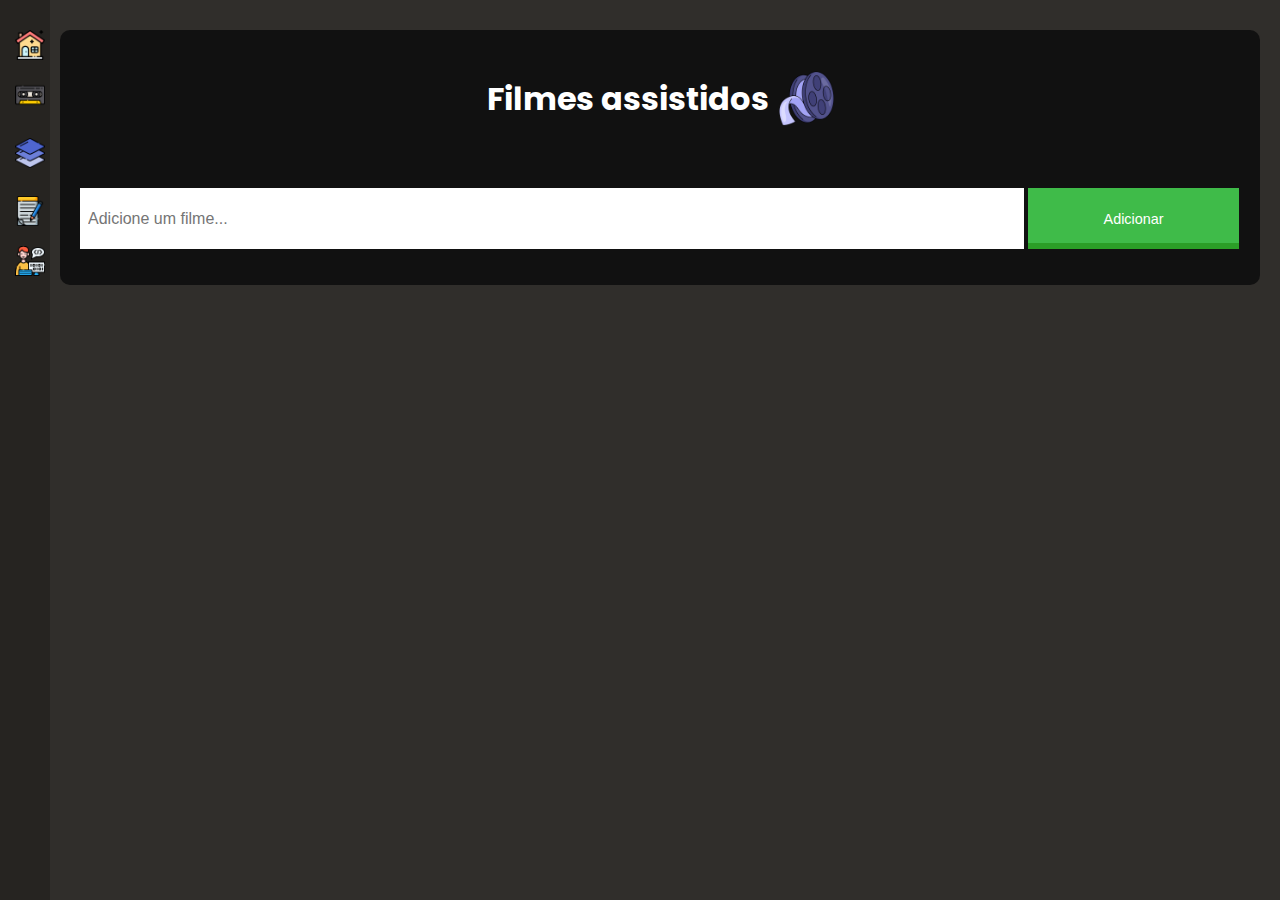
<file: filmes-assistidos.html>
<!DOCTYPE html>
<html lang="en">
<head>
    <meta charset="UTF-8">
    <meta name="viewport" content="width=device-width, initial-scale=1.0">
    <link rel="stylesheet" href="src/css/filmes-assistidos.css">
    <meta name="viewport" content="width=device-width, initial-scale=1.0">
    <title>Filmes assistidos</title>
</head>

<body>
    <div class="sidebar" id="mySidebar">
        <div class="menus">

        <div class="dropdown">
            <a href="index.html" class="dropdown-btn">
                <img src="src/images/casa.png" alt="">Início
            </a>
        </div>
        
        <div class="dropdown">
            <a href="#filmes" class="dropdown-btn"><img src="src/images/fita.png" alt="">Filmes</a>
            <div class="dropdown-container">
                <a href="filmes-assistidos.html"> <img src="src/images/filmes.png" alt="">Filmes assistidos</a>
                <a href="lista-de-filmes.html"><img src="src/images/lista de filmes.png" alt="">Lista de filmes para assistir</a>
                <a href="piores-filmes.html"><img src="src/images/filmes ruim.png" alt="">Piores filmes da história</a>
            </div>
        </div>

        <div class="dropdown">
            <a href="#tierlist" class="dropdown-btn"><img src="src/images/lista.png" alt="">Tier List</a>
            <div class="dropdown-container">
                <a href="tierlist.html"><img src="src/images/tier list.png" alt=""> Criar tier list </a>
                <a href="nossastierlist.html"><img src="src/images/nossas tier lists.png" alt=""> Nossas Tier lists</a>
            </div>
        </div>

        <div class="dropdown">
            <a href="#anotacoes" class="dropdown-btn"><img src="src/images/anotações.png" alt="">Anotações</a>
            <div class="dropdown-container">
                <a href="livros.html"><img src="src/images/livros.png" alt="">Lista de livros</a>
                <a href="#anotacao2">Anotação 2</a>
            </div>
        </div>

        <div class="dropdown">
            <a href="#" class="dropdown-btn"><img src="src/images/code.png" alt="">Projetos</a>
            <div class="dropdown-container">
                <a href="quadrodetarefas.html"><img src="src/images/kanban.png" alt="">Quadro de tarefas</a>
                <a href="lampadajava.html"><img src="src/images/lampadaon.png" alt="">Lâmpada Javascript</a>
            </div>
        </div>

        </div>
    </div>

    <div class="container">
        <h1>Filmes assistidos <img src="src/images/rolo-de-filme.png" alt=""></h1>
        <input type="text" id="taskInput" placeholder="Adicione um filme...">
        <button onclick="addTask()" class="adcionar-button">Adicionar</button>
        <ul id="taskList"></ul>
    </div>
    <script src="src/javascript/filmes-assistidos.js"></script>
</html>
</file>
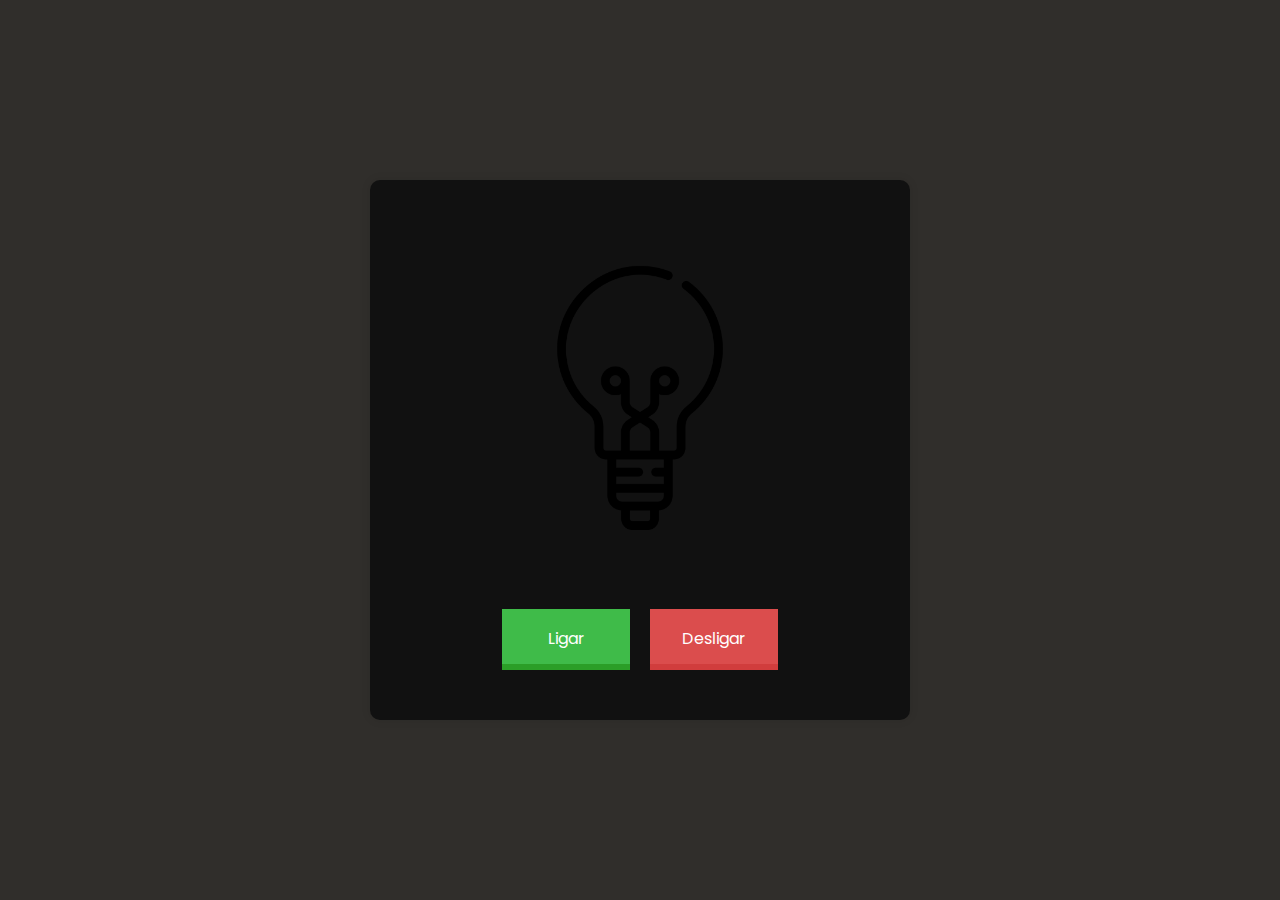
<file: lampadajava.html>
<!DOCTYPE html>
<html lang="en">
<head>
    <meta charset="UTF-8">
    <meta name="viewport" content="width=device-width, initial-scale=1.0">
    <link rel="stylesheet" href="src/css/lampadajava.css">
    <title>Js Events</title>
</head>
<body>
    <main>
        <div class="container">
            <div class="sub-container">
                <img src="src/images/lampadaoff.png" alt="" id="lamp">
            </div>
            <div class="buttons">
                <button class="turnon-btn" id="turnon">Ligar</button>
                <button class="turnoff-btn" id="turnoff">Desligar</button>
            </div>
        </div>
    </main>
    <script src="src/javascript/lampadajava.js"></script>
</body>
</html>
</file>
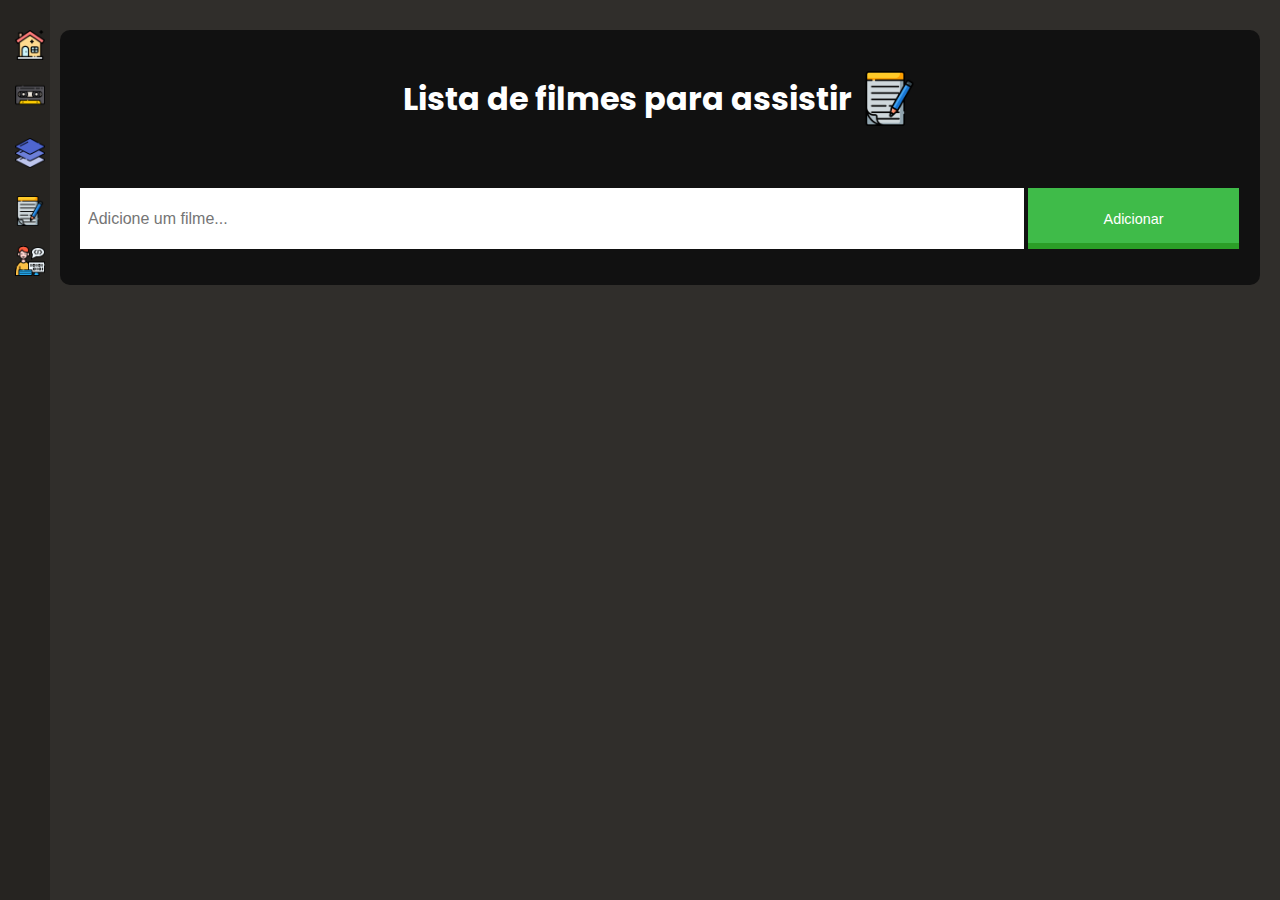
<file: lista-de-filmes.html>
<!DOCTYPE html>
<html lang="en">
<head>
    <meta charset="UTF-8">
    <meta name="viewport" content="width=device-width, initial-scale=1.0">
    <link rel="stylesheet" href="src/css/lista-de-filmes.css">
    <meta name="viewport" content="width=device-width, initial-scale=1.0">
    <title>Filmes assistidos</title>
</head>

<body>
    <div class="sidebar" id="mySidebar">
        <div class="menus">

        <div class="dropdown">
            <a href="index.html" class="dropdown-btn">
                <img src="src/images/casa.png" alt="">Início
            </a>
        </div>
        
        <div class="dropdown">
            <a href="#filmes" class="dropdown-btn"><img src="src/images/fita.png" alt="">Filmes</a>
            <div class="dropdown-container">
                <a href="filmes-assistidos.html"> <img src="src/images/filmes.png" alt="">Filmes assistidos</a>
                <a href="lista-de-filmes.html"><img src="src/images/lista de filmes.png" alt="">Lista de filmes para assistir</a>
                <a href="piores-filmes.html"><img src="src/images/filmes ruim.png" alt="">Piores filmes da história</a>
            </div>
        </div>

        <div class="dropdown">
            <a href="#tierlist" class="dropdown-btn"><img src="src/images/lista.png" alt="">Tier List</a>
            <div class="dropdown-container">
                <a href="tierlist.html"><img src="src/images/tier list.png" alt=""> Criar tier list </a>
                <a href="nossastierlist.html"><img src="src/images/nossas tier lists.png" alt=""> Nossas Tier lists</a>
            </div>
        </div>

        <div class="dropdown">
            <a href="#anotacoes" class="dropdown-btn"><img src="src/images/anotações.png" alt="">Anotações</a>
            <div class="dropdown-container">
                <a href="livros.html"><img src="src/images/livros.png" alt="">Lista de livros</a>
                <a href="#anotacao2">Anotação 2</a>
            </div>
        </div>

        <div class="dropdown">
            <a href="#" class="dropdown-btn"><img src="src/images/code.png" alt="">Projetos</a>
            <div class="dropdown-container">
                <a href="quadrodetarefas.html"><img src="src/images/kanban.png" alt="">Quadro de tarefas</a>
                <a href="lampadajava.html"><img src="src/images/lampadaon.png" alt="">Lâmpada Javascript</a>
            </div>
        </div>

        </div>
    </div>
    
    <div class="container">
        <h1>Lista de filmes para assistir <img src="src/images/anotações.png" alt=""></h1>
        <input type="text" id="taskInput" placeholder="Adicione um filme...">
        <button onclick="addTask()" class="adcionar-button">Adicionar</button>
        <ul id="taskList"></ul>
    </div>
    <script src="src/javascript/lista-de-filmes.js"></script>
</html>
</file>
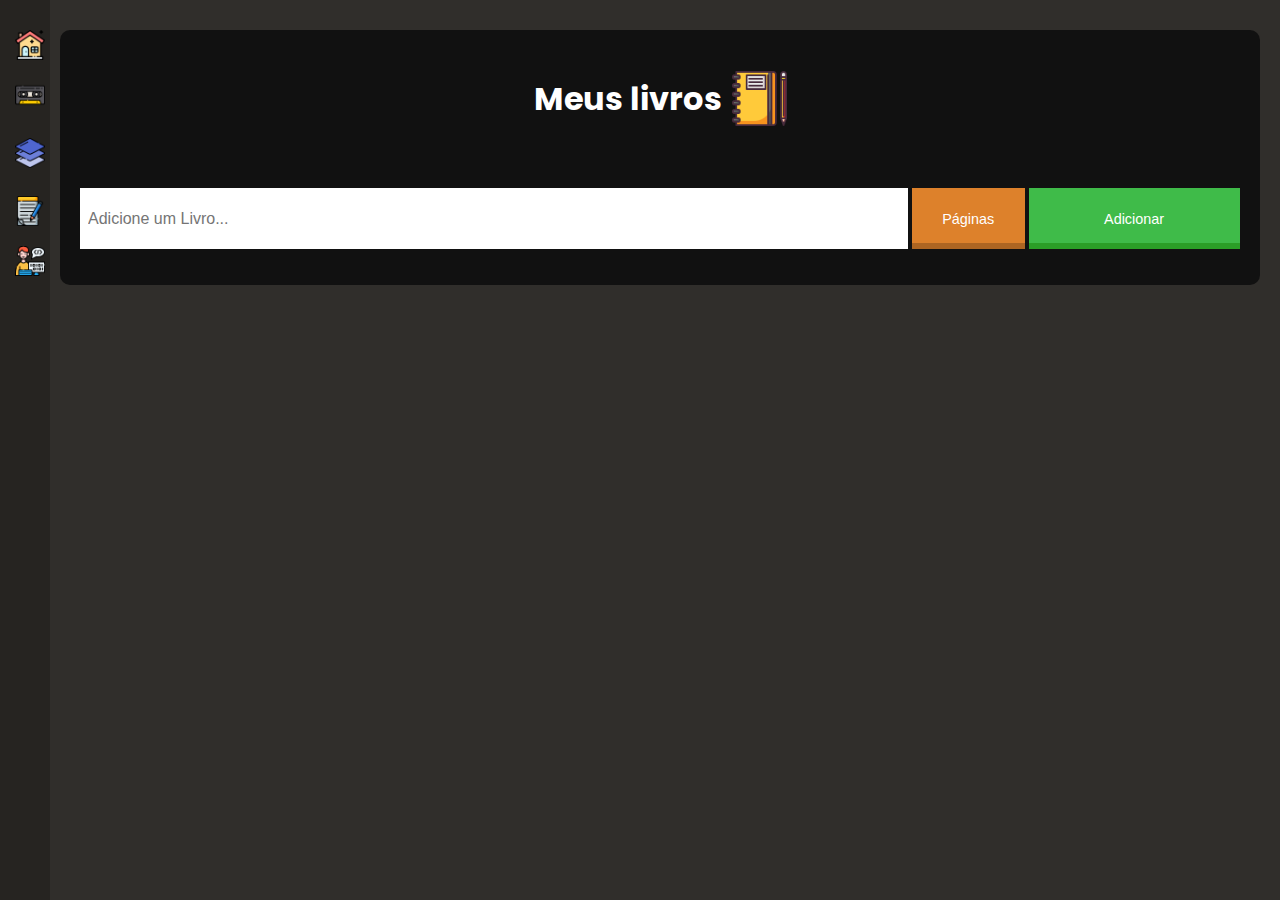
<file: livros.html>
<!DOCTYPE html>
<html lang="en">
<head>
    <meta charset="UTF-8">
    <meta name="viewport" content="width=device-width, initial-scale=1.0">
    <link rel="stylesheet" href="src/css/livros.css">
    <title>Leitura</title>
</head>
<body>
    <div class="sidebar" id="mySidebar">

        <div class="dropdown">
            <a href="index.html" class="dropdown-btn">
                <img src="src/images/casa.png" alt="">Início
            </a>
        </div>
        
        <div class="dropdown">
            <a href="#filmes" class="dropdown-btn"><img src="src/images/fita.png" alt="">Filmes</a>
            <div class="dropdown-container">
                <a href="filmes-assistidos.html"><img src="src/images/filmes.png" alt="">Filmes assistidos</a>
                <a href="lista-de-filmes.html"><img src="src/images/lista de filmes.png" alt="">Lista de filmes para assistir</a>
                <a href="piores-filmes.html"><img src="src/images/filmes ruim.png" alt="">Piores filmes da história</a>
            </div>
        </div>

        <div class="dropdown">
            <a href="#tierlist" class="dropdown-btn"><img src="src/images/lista.png" alt="">Tier List</a>
            <div class="dropdown-container">
                <a href="tierlist.html"><img src="src/images/tier list.png" alt=""> Criar tier list </a>
                <a href="nossastierlist.html"><img src="src/images/nossas tier lists.png" alt=""> Nossas Tier lists</a>
            </div>
        </div>

        <div class="dropdown">
            <a href="#anotacoes" class="dropdown-btn"><img src="src/images/anotações.png" alt="">Anotações</a>
            <div class="dropdown-container">
                <a href="livros.html"><img src="src/images/livros.png" alt="">Lista de livros</a>
                <a href="#anotacao2">Anotação 2</a>
            </div>
        </div>

        <div class="dropdown">
            <a href="#" class="dropdown-btn"><img src="src/images/code.png" alt="">Projetos</a>
            <div class="dropdown-container">
                <a href="quadrodetarefas.html"><img src="src/images/kanban.png" alt="">Quadro de tarefas</a>
                <a href="lampadajava.html"><img src="src/images/lampadaon.png" alt="">Lâmpada Javascript</a>
            </div>
        </div>
    </div>
    
    <div class="container">
        <h1>Meus livros <img src="src/images/caderno2.png" alt=""></h1>
        <input type="text" id="taskInput" placeholder="Adicione um Livro...">
        <button onclick="addPages()" class="paginas-button">Páginas</button>
        <button onclick="addTask()" class="adicionar-button">Adicionar</button>
        <ul id="taskList"></ul>
    </div>
</body>

<script src="src/javascript/livros.js"></script>
</html>
</file>
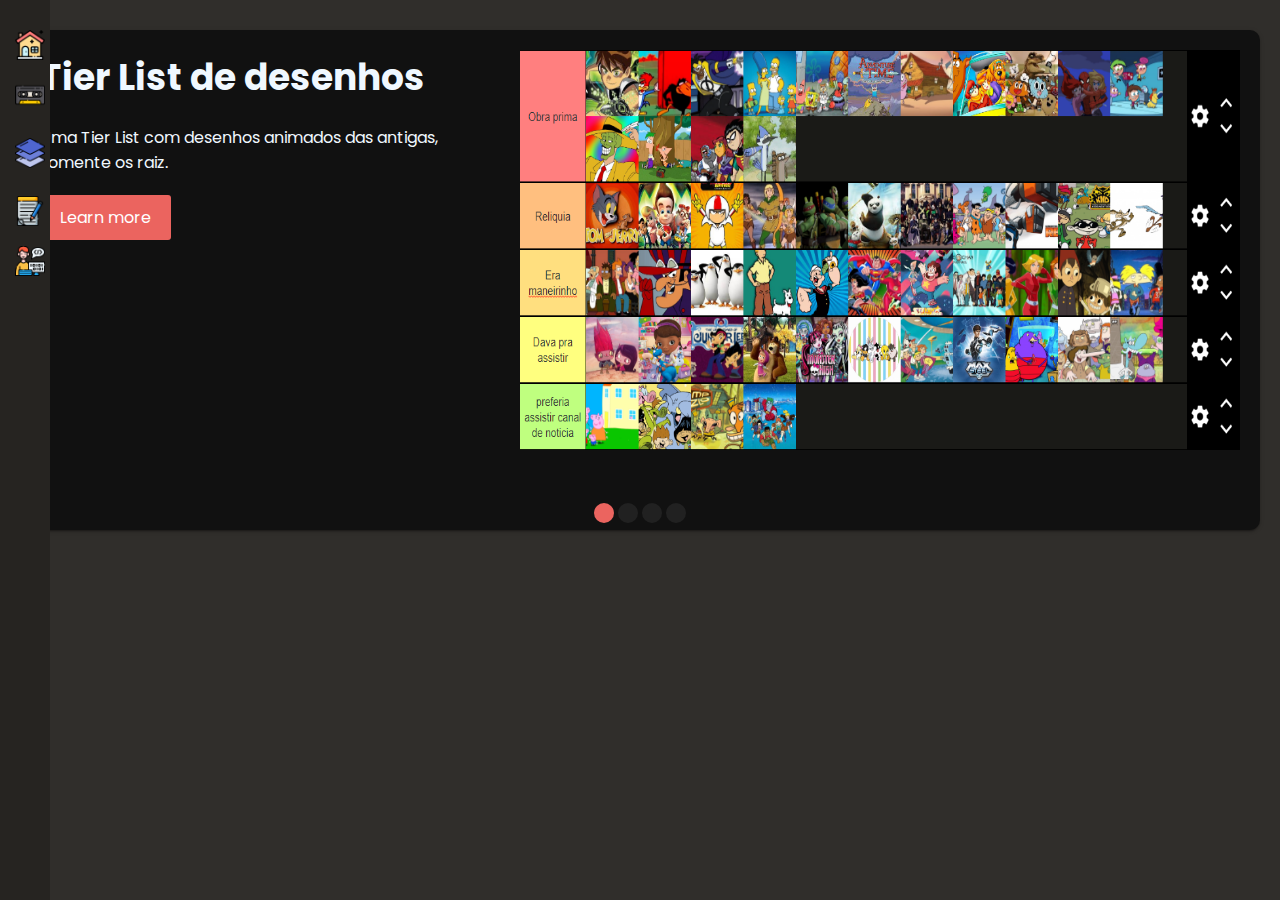
<file: nossastierlist.html>
<!DOCTYPE html>
<html lang="en">
<head>
    <meta charset="UTF-8">
    <meta name="viewport" content="width=device-width, initial-scale=1.0">
    <link rel="stylesheet" href="src/css/nossastierlist.css">
    <title>Document</title>
</head>
<body>
    <div class="sidebar" id="mySidebar">
        <div class="menus">

        <div class="dropdown">
            <a href="index.html" class="dropdown-btn">
                <img src="src/images/casa.png" alt="">Início
            </a>
        </div>
    
        <div class="dropdown">
            <a href="#filmes" class="dropdown-btn"><img src="src/images/fita.png" alt="">Filmes</a>
            <div class="dropdown-container">
                <a href="filmes-assistidos.html"> <img src="src/images/filmes.png" alt="">Filmes assistidos</a>
                <a href="lista-de-filmes.html"><img src="src/images/lista de filmes.png" alt="">Lista de filmes para assistir</a>
                <a href="piores-filmes.html"><img src="src/images/filmes ruim.png" alt="">Piores filmes da história</a>
            </div>
        </div>

        <div class="dropdown">
            <a href="#tierlist" class="dropdown-btn"><img src="src/images/lista.png" alt="">Tier List</a>
            <div class="dropdown-container">
                <a href="tierlist.html"><img src="src/images/tier list.png" alt=""> Criar tier list </a>
                <a href="nossastierlist.html"><img src="src/images/nossas tier lists.png" alt=""> Nossas Tier lists</a>
            </div>
        </div>

        <div class="dropdown">
            <a href="#anotacoes" class="dropdown-btn"><img src="src/images/anotações.png" alt="">Anotações</a>
            <div class="dropdown-container">
                <a href="livros.html"><img src="src/images/livros.png" alt="">Lista de livros</a>
                <a href="#anotacao2">Anotação 2</a>
            </div>
    </div>

    <div class="dropdown">
      <a href="#" class="dropdown-btn"><img src="src/images/code.png" alt="">Projetos</a>
      <div class="dropdown-container">
          <a href="quadrodetarefas.html"><img src="src/images/kanban.png" alt="">Quadro de tarefas</a>
          <a href="lampadajava.html"><img src="src/images/lampadaon.png" alt="">Lâmpada Javascript</a>
      </div>
  </div>

    </div>
    </div>

    <div class="slider">
        <input type="radio" name="toggle" id="btn-1" checked>
        <input type="radio" name="toggle" id="btn-2">
        <input type="radio" name="toggle" id="btn-3">
        <input type="radio" name="toggle" id="btn-4">
      
        <div class="slider-controls">
          <label for="btn-1"></label>
          <label for="btn-2"></label>
          <label for="btn-3"></label>
          <label for="btn-4"></label>
        </div>
      
        <ul class="slides">
          <li class="slide">
            <div class="slide-content">
              <h2 class="slide-title">Tier List de desenhos</h2>
              <p class="slide-text">Uma Tier List com desenhos animados das antigas, somente os raiz.</p>
              <a href="#" class="slide-link">Learn more</a>
            </div>
            <p class="slide-image">
              <img src="src/images/tier list desenhos.png" alt="stuff" width="720" height="400">
            </p>
          </li>
          <li class="slide">
            <div class="slide-content">
              <h2 class="slide-title">Tier List de macacos</h2>
              <p class="slide-text">Uma Tier List com diversas especies de macacos, reis e ate serviçais.</p>
              <a href="#" class="slide-link">Amazing deal</a>
            </div>
            <p class="slide-image">
              <img src="src/images/tier list macacos.png" alt="stuff" width="720" height="400">
            </p>
          </li>
          <li class="slide">
            <div class="slide-content">
              <h2 class="slide-title">Tier List de Adms</h2>
              <p class="slide-text">Aqui está o suprassumo dos adms, uma lista com diverso adms iconicos e alguns muito bosta tbm.</p>
              <a href="#" class="slide-link">Get started</a>
            </div>
            <p class="slide-image">
              <img src="src/images/tier list adms.png" alt="stuff" width="720" height="400">
            </p>
          </li>
            <li class="slide">
              <div class="slide-content">
                <h2 class="slide-title">Tier List de camisinhas</h2>
                <p class="slide-text">Acho que é alto explicativo🤔.</p>
                <a href="#" class="slide-link">Blabla</a>
              </div>
              <p class="slide-image">
                <img src="src/images/tier list camisinhas.png" alt="stuff" width="720" height="400">
              </p>
            </li>
        </ul>
      </div>
</body>
</html>
</file>
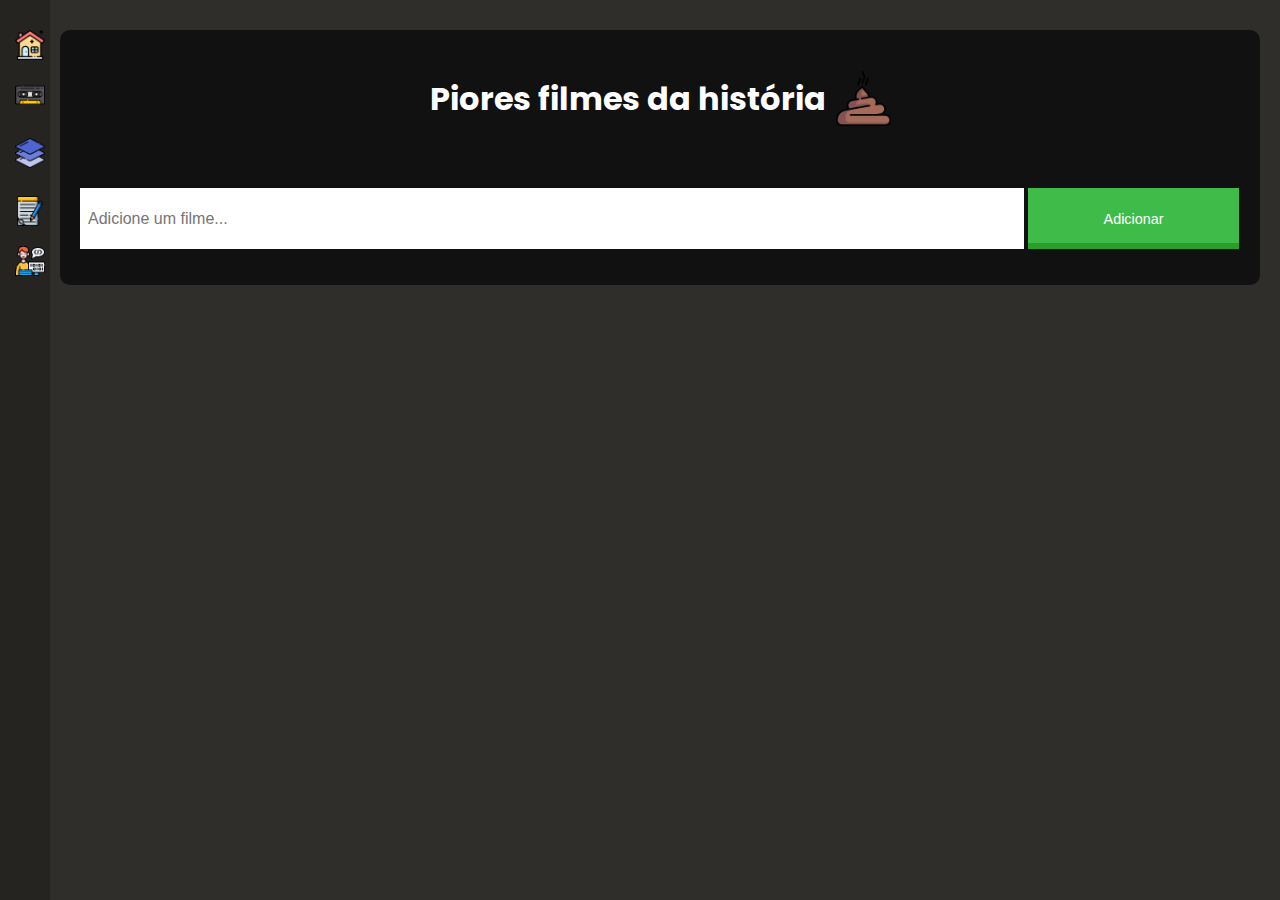
<file: piores-filmes.html>
<!DOCTYPE html>
<html lang="en">
<head>
    <meta charset="UTF-8">
    <meta name="viewport" content="width=device-width, initial-scale=1.0">
    <link rel="stylesheet" href="src/css/piores-filmes.css">
    <meta name="viewport" content="width=device-width, initial-scale=1.0">
    <title>Filmes assistidos</title>
</head>

<body>
    <div class="sidebar" id="mySidebar">
        <div class="menus">

        <div class="dropdown">
            <a href="index.html" class="dropdown-btn">
                <img src="src/images/casa.png" alt="">Início
            </a>
        </div>
        
        <div class="dropdown">
            <a href="#filmes" class="dropdown-btn"><img src="src/images/fita.png" alt="">Filmes</a>
            <div class="dropdown-container">
                <a href="filmes-assistidos.html"> <img src="src/images/filmes.png" alt="">Filmes assistidos</a>
                <a href="lista-de-filmes.html"><img src="src/images/lista de filmes.png" alt="">Lista de filmes para assistir</a>
                <a href="piores-filmes.html"><img src="src/images/filmes ruim.png" alt="">Piores filmes da história</a>
            </div>
        </div>

        <div class="dropdown">
            <a href="#tierlist" class="dropdown-btn"><img src="src/images/lista.png" alt="">Tier List</a>
            <div class="dropdown-container">
                <a href="tierlist.html"><img src="src/images/tier list.png" alt=""> Criar tier list </a>
                <a href="nossastierlist.html"><img src="src/images/nossas tier lists.png" alt=""> Nossas Tier lists</a>
            </div>
        </div>

        <div class="dropdown">
            <a href="#anotacoes" class="dropdown-btn"><img src="src/images/anotações.png" alt="">Anotações</a>
            <div class="dropdown-container">
                <a href="livros.html"><img src="src/images/livros.png" alt="">Lista de livros</a>
                <a href="#anotacao2">Anotação 2</a>
            </div>
        </div>

        <div class="dropdown">
            <a href="#" class="dropdown-btn"><img src="src/images/code.png" alt="">Projetos</a>
            <div class="dropdown-container">
                <a href="quadrodetarefas.html"><img src="src/images/kanban.png" alt="">Quadro de tarefas</a>
                <a href="lampadajava.html"><img src="src/images/lampadaon.png" alt="">Lâmpada Javascript</a>
            </div>
        </div>
        </div>
    </div>
    
    <div class="container">
        <h1>Piores filmes da história <img src="src/images/coco.png" alt=""></h1>
        <input type="text" id="taskInput" placeholder="Adicione um filme...">
        <button onclick="addTask()" class="adcionar-button">Adicionar</button>
        <ul id="taskList"></ul>
    </div>
    <script src="src/javascript/piores-filmes.js"></script>
</html>
</file>
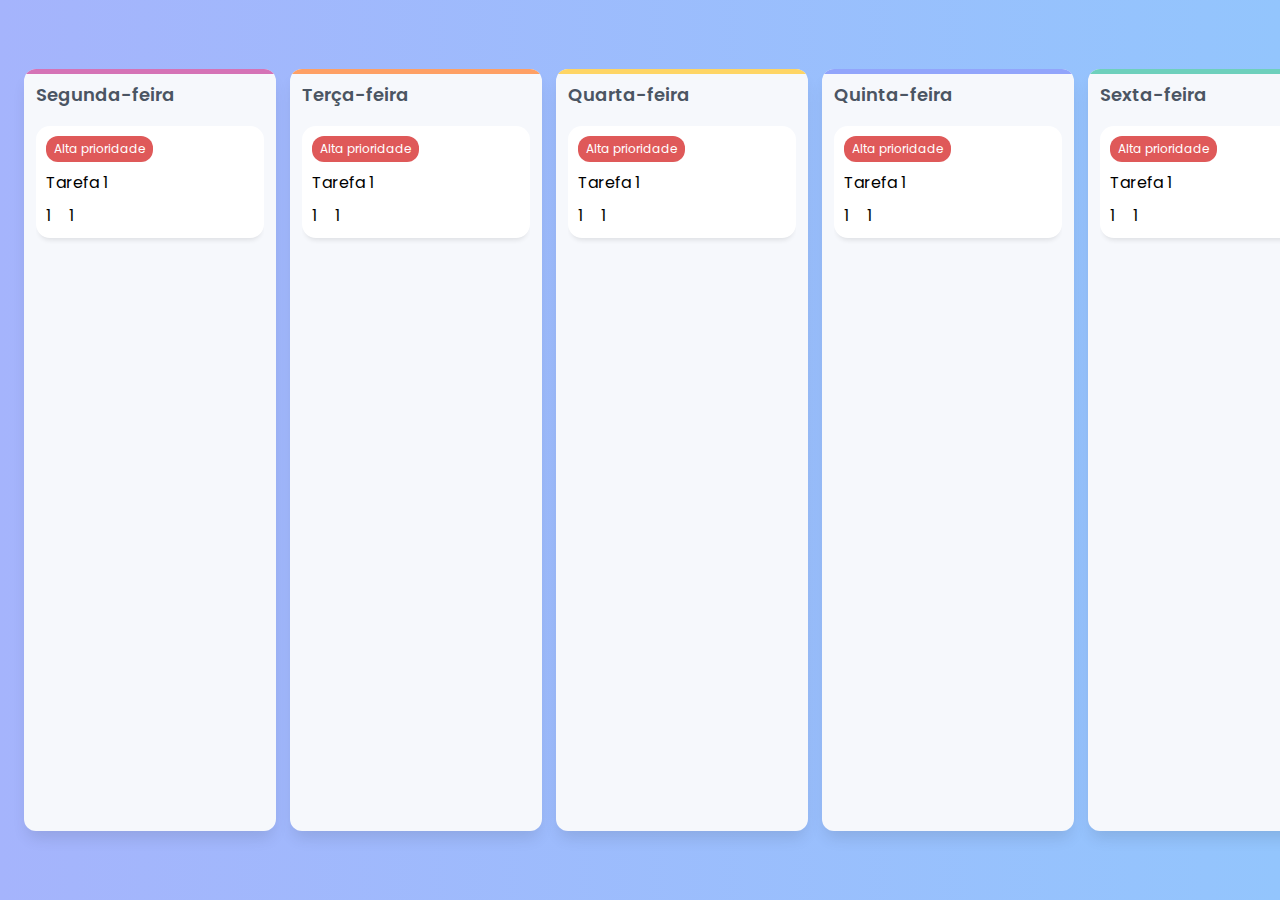
<file: quadrodetarefas.html>
<!DOCTYPE html>
<html lang="pt-br">
<head>
    <meta charset="UTF-8">
    <meta name="viewport" content="width=device-width, initial-scale=1.0">
    <link rel="stylesheet" href="https://cdnjs.cloudflare.com/ajax/libs/font-awesome/6.6.0/css/all.min.css" integrity="sha512-Kc323vGBEqzTmouAECnVceyQqyqdsSiqLQISBL29aUW4U/M7pSPA/gEUZQqv1cwx4OnYxTxve5UMg5GT6L4JJg==" crossorigin="anonymous" referrerpolicy="no-referrer" />
    <link rel="stylesheet" href="src/css/quadrodetarefas.css">
    <title>Document</title>
</head>
<body>
    <main class="kanban">
        <!-- COLUMN 1 -->
        <div class="kanban-column" data-id="1">
            <div class="kanban-title">
                <h2>
                    Segunda-feira
                </h2>

                <button class="add-card">
                    <i class="fa-solid fa-plus"></i>
                </button>
            </div>

            <div class="kanban-cards">
                <div class="kanban-card" draggable="true">
                    <div class="badge high">
                        <span class="priority-text">
                            Alta prioridade
                        </span>
                    </div>

                    <p class="card-title" contenteditable="true">
                        Tarefa 1
                    </p>

                    <div class="card-infos">
                        <div class="card-icons">
                            <p>
                                <i class="fa-regular fa-comment"></i>
                                1
                            </p>

                            <p>
                                <i class="fa-solid fa-paperclip"></i>
                                1
                            </p>
                        </div>
                        
                        <button class="trash">
                            <i class="fa-solid fa-trash"></i>
                        </button>
                        
                    </div>
                </div>
            </div>
        </div>
        <!-- COLUMN 2 -->
        <div class="kanban-column" data-id="2">
            <div class="kanban-title">
                <h2>
                    Terça-feira
                </h2>

                <button class="add-card">
                    <i class="fa-solid fa-plus"></i>
                </button>
            </div>

            <div class="kanban-cards">
                <div class="kanban-card" draggable="true">
                    <div class="badge high">
                        <span class="priority-text">
                            Alta prioridade
                        </span>
                    </div>

                    <p class="card-title" contenteditable="true">
                        Tarefa 1
                    </p>

                    <div class="card-infos">
                        <div class="card-icons">
                            <p>
                                <i class="fa-regular fa-comment"></i>
                                1
                            </p>

                            <p>
                                <i class="fa-solid fa-paperclip"></i>
                                1
                            </p>
                        </div>

                        <button class="trash">
                            <i class="fa-solid fa-trash"></i>
                        </button>
                    </div>
                </div>
            </div>
        </div>
        <!-- COLUMN 3 -->
        <div class="kanban-column" data-id="3">
            <div class="kanban-title">
                <h2>
                    Quarta-feira
                </h2>

                <button class="add-card">
                    <i class="fa-solid fa-plus"></i>
                </button>
            </div>

            <div class="kanban-cards">
                <div class="kanban-card" draggable="true">
                    <div class="badge high">
                        <span class="priority-text">
                            Alta prioridade
                        </span>
                    </div>

                    <p class="card-title" contenteditable="true">
                        Tarefa 1
                    </p>

                    <div class="card-infos">
                        <div class="card-icons">
                            <p>
                                <i class="fa-regular fa-comment"></i>
                                1
                            </p>

                            <p>
                                <i class="fa-solid fa-paperclip"></i>
                                1
                            </p>
                        </div>

                        <button class="trash">
                            <i class="fa-solid fa-trash"></i>
                        </button>
                    </div>
                </div>
            </div>
        </div>
        <!-- COLUMN 4 -->
        <div class="kanban-column" data-id="4">
            <div class="kanban-title">
                <h2>
                    Quinta-feira
                </h2>

                <button class="add-card">
                    <i class="fa-solid fa-plus"></i>
                </button>
            </div>

            <div class="kanban-cards">
                <div class="kanban-card" draggable="true">
                    <div class="badge high">
                        <span class="priority-text">
                            Alta prioridade
                        </span>
                    </div>

                    <p class="card-title" contenteditable="true">
                        Tarefa 1
                    </p>

                    <div class="card-infos">
                        <div class="card-icons">
                            <p>
                                <i class="fa-regular fa-comment"></i>
                                1
                            </p>

                            <p>
                                <i class="fa-solid fa-paperclip"></i>
                                1
                            </p>
                        </div>

                        <button class="trash">
                            <i class="fa-solid fa-trash"></i>
                        </button>
                    </div>
                </div>
            </div>
        </div>
        <!-- COLUMN 5 -->
        <div class="kanban-column" data-id="5">
            <div class="kanban-title">
                <h2>
                    Sexta-feira
                </h2>

                <button class="add-card">
                    <i class="fa-solid fa-plus"></i>
                </button>
            </div>

            <div class="kanban-cards">
                <div class="kanban-card" draggable="true">
                    <div class="badge high">
                        <span class="priority-text">
                            Alta prioridade
                        </span>
                    </div>

                    <p class="card-title" contenteditable="true">
                        Tarefa 1
                    </p>

                    <div class="card-infos">
                        <div class="card-icons">
                            <p>
                                <i class="fa-regular fa-comment"></i>
                                1
                            </p>

                            <p>
                                <i class="fa-solid fa-paperclip"></i>
                                1
                            </p>
                        </div>

                        <button class="trash">
                            <i class="fa-solid fa-trash"></i>
                        </button>
                    </div>
                </div>
            </div>
        </div>
        <!-- COLUMN 6 -->
        <div class="kanban-column" data-id="6">
            <div class="kanban-title">
                <h2>
                    Sábado
                </h2>

                <button class="add-card">
                    <i class="fa-solid fa-plus"></i>
                </button>
            </div>

            <div class="kanban-cards">
                <div class="kanban-card" draggable="true">
                    <div class="badge high">
                        <span class="priority-text">
                            Alta prioridade
                        </span>
                    </div>

                    <p class="card-title" contenteditable="true">
                        Tarefa 1
                    </p>

                    <div class="card-infos">
                        <div class="card-icons">
                            <p>
                                <i class="fa-regular fa-comment"></i>
                                1
                            </p>

                            <p>
                                <i class="fa-solid fa-paperclip"></i>
                                1
                            </p>
                        </div>

                        <button class="trash">
                            <i class="fa-solid fa-trash"></i>
                        </button>
                    </div>
                </div>
            </div>
        </div>
        <!-- COLUMN 7 -->
        <div class="kanban-column" data-id="7">
            <div class="kanban-title">
                <h2>
                    Domingo
                </h2>

                <button class="add-card">
                    <i class="fa-solid fa-plus"></i>
                </button>
            </div>

            <div class="kanban-cards">
                <div class="kanban-card" draggable="true">
                    <div class="badge high">
                        <span class="priority-text">
                            Alta prioridade
                        </span>
                    </div>

                    <p class="card-title" contenteditable="true">
                        Tarefa 1
                    </p>

                    <div class="card-infos">
                        <div class="card-icons">
                            <p>
                                <i class="fa-regular fa-comment"></i>
                                1
                            </p>

                            <p>
                                <i class="fa-solid fa-paperclip"></i>
                                1
                            </p>
                        </div>

                        <button class="trash">
                            <i class="fa-solid fa-trash"></i>
                        </button>
                    </div>
                </div>
            </div>
        </div>
    </main>

    <script src="src/javascript/quadrodetarefas.js"></script>
</body>
</html>
</file>
<file: src/css/filmes-assistidos.css>
@import url('https://fonts.googleapis.com/css2?family=Poppins:ital,wght@0,100;0,200;0,300;0,400;0,500;0,600;0,700;0,800;0,900;1,100;1,200;1,300;1,400;1,500;1,600;1,700;1,800;1,900&display=swap');

body {
    background-color: #302e2b;
    color: #fff;
    font-family: "Poppins", sans-serif;
    margin: 0;
    padding: 0;
}

.container {
    max-width: 1200px;
    margin: 30px auto;
    padding: 20px;
    background-color: #111111;
    border-radius: 10px;
    position: relative;
}

h1 {
    display: flex;
    align-items: center; /* Alinha o texto e a imagem no eixo vertical */
    justify-content: center; /* Centraliza o conteúdo horizontalmente */
    gap: 10px; /* Espaço entre o texto e a imagem */
}

.container h1 img {
    width: 55px;
    height: 55px;
}

.container h1 img{
    width: 55px;
    height: 55px
}

input {
    width: 80%;
    height: 45px;
    padding: 8px;
    font-size: 16px;
    border: none;
    align-items: center;
    justify-content: center;
}

ul {
    list-style-type: none;
    padding: 0;
}

li {
    padding: 10px;
    background-color: #262421;
    margin-bottom: 5px;
    display: flex;
    justify-content: space-between;
    align-items: center; /* Alinha os elementos verticalmente */
    transition: background-color 0.3s ease;
}

li:hover {
    background-color: #7e7e7e;
}

li button {
    margin-right: 1px; /* Espaçamento entre os botões */
}

li button:last-child {
    margin-right: 0; /* Remove a margem do último botão */
}

.deleteButton {
    margin-left: 5px;
}

.adcionar-button {
    position: relative;
    width: 18.2%;
    height: 3.8rem;
    background: #3fbb49;
    border: none;
    margin: 0 auto;
    margin-top: 40px;
    overflow: hidden;
    z-index: 1;
    cursor: pointer;
    transition: color 0.3s;
    /* Typo */
    line-height: 60px;
    font-size: 0.9rem;
    text-align: center;
    color: #fff;
}
  
.adcionar-button:after {
    position: absolute;
    top: 90%;
    left: 0;
    width: 100%;
    height: 100%;
    background: #2b9e27;
    content: "";
    z-index: -2;
    transition: transform 0.3s;
}
  
.adcionar-button:hover::after {
    transform: translateY(-80%);
    transition: transform 0.3s;
}

.button-effect {
    display: inline-block;
    width: auto;
    height: 40px;
    padding: 0 15px;
    background: #4d73db;
    margin: 0;
    border: none;
    cursor: pointer;
    color: #fff;
    font-size: 0.9rem;
    text-align: center;
    line-height: 40px;
    transition: background-color 0.3s, transform 0.3s;
    position: relative;
    overflow: hidden;
    z-index: 1;
}

.button-effect::after {
    position: absolute;
    top: 90%;
    left: 0;
    width: 100%;
    height: 100%;
    background: #3d40d1;
    content: "";
    z-index: -1;
    transition: transform 0.3s;
}

.button-effect:hover::after {
    transform: translateY(-80%);
}

.button-effect:hover {
    color: #fff;
}

.remover-button {
    display: inline-block;
    width: auto;
    height: 40px;
    padding: 0 15px;
    background: #db4d4d;
    margin: 0;
    border: none;
    cursor: pointer;
    color: #fff;
    font-size: 0.9rem;
    text-align: center;
    line-height: 40px;
    transition: background-color 0.3s, transform 0.3s;
    position: relative;
    overflow: hidden;
    z-index: 1;
}

.remover-button::after {
    position: absolute;
    top: 90%;
    left: 0;
    width: 100%;
    height: 100%;
    background: #d13d3d;
    content: "";
    z-index: -1;
    transition: transform 0.3s;
}

.remover-button:hover::after {
    transform: translateY(-80%);
}

.remover-button:hover {
    color: #fff;
}

@media (max-width: 1165px) {
    body {
        font-size: 14px;
    }

    .container {
        width: 90%;
        margin: 20px auto;
        padding: 15px;
    }

    h1 {
        font-size: 1.5rem;
    }

    input {
        width: calc(100% - 1px);  /* Subtrai o total das margens */
        height: 40px;
        padding: 8px;  /* Padding interno igual dos dois lados */
        margin-left: 1px;  /* Margem à esquerda */
        box-sizing: border-box;  /* Garante que o padding e a margem não aumentem a largura total */
    }

    .adcionar-button {
        width: 100%;  /* Faz o botão de adicionar ocupar toda a largura */
        height: 50px;
        margin-top: 15px;
    }

    li {
        padding: 10px;
    }

    li button {
        font-size: 0.8rem;
    }

    .button-effect, .remover-button {
        font-size: 0.8rem;
        height: 35px;  /* Reduz a altura dos botões */
        padding: 0 10px;
    }
}

/* Links inside the dropdown */
.dropdown-container a {
    padding: 10px 15px;
    text-decoration: none;
    font-size: 15px;
    color: #dddddd;
    display: block;
    transition: 0.3s;
}

.dropdown-container a:hover {
    background-color: #575757;
}

/* Hover effect to show the dropdown */
.dropdown:hover .dropdown-container {
    display: block;
}

.dropdown {
    position: relative;
}

/* Garante que a sidebar ocupe 100% da altura da página */
.sidebar {
    height: 100%;
    width: 190px;
    margin-top: -30px;
    position: fixed;
    background-color: #262421;
    padding-top: 20px;
    z-index: 2;
}

/* Estilo dos links da sidebar */
.sidebar a {
    padding: 10px 15px;
    text-decoration: none;
    font-size: 15px;
    color: aliceblue;
    display: flex;
    align-items: center;
    transition: 0.3s;
}

.sidebar a:hover {
    background-color: #111111;
}

.sidebar a img {
    width: 30px;
    height: 30px;
    margin-right: 10px; /* Espaçamento entre a imagem e o texto */
}

/* Garante que o conteúdo principal tenha o tamanho correto */
.main-content {
    position: absolute;
    left: 190px;
    right: 0;
    top: 0;
    bottom: 0;
    display: flex;
    flex-direction: column;
    align-items: center;
    flex: 1;
    padding: 30px;
    color: aliceblue;
    overflow-y: auto;
    z-index: 1;
}

/* Dropdown */
.dropdown {
    position: relative;
}

.dropdown-container {
    display: none;
    position: fixed; /* Muda de absolute para fixed */
    top: 0;
    left: 190px; /* O dropdown abre ao lado da sidebar */
    width: 300px;
    height: 100%; /* Faz o dropdown ocupar toda a altura da página */
    background-color: #141413;
    z-index: 3;
    overflow-y: auto; /* Adiciona rolagem se o conteúdo for grande */
}

/* Links dentro do dropdown */
.dropdown-container a {
    padding: 10px 15px;
    text-decoration: none;
    font-size: 15px;
    color: #dddddd;
    display: flex;
    transition: 0.3s;
    align-items: center;
}

.dropdown-container a img {
    width: 25px;
    height: 25px;
}

.dropdown-container a:hover {
    background-color: #0f0f0f;
}

/* Hover effect para mostrar o dropdown */
.dropdown:hover .dropdown-container {
    display: block;
}

@media (max-width: 1629px) {
    /* Ajuste para o menu vertical fixo */
    .sidebar {
      position: fixed; /* Fixar na lateral */
      top: 0;
      left: 0;
      height: 110%; /* Full height */
      width: 50px; /* Largura estreita da barra lateral */
      background-color: #262421;
      padding-top: 20px;
      font-size: 14px;
      z-index: 10;
    }

    .menus{
        margin-top: 30px;
    }
    .dropdown-container {
        display: none;
        position: fixed; /* Muda de absolute para fixed */
        top: 0;
        left: 50px; /* O dropdown abre ao lado da sidebar */
        width: 300px;
        height: 100%; /* Faz o dropdown ocupar toda a altura da página */
        background-color: #141413;
        z-index: 3;
        overflow-y: auto; /* Adiciona rolagem se o conteúdo for grande */
    }
    
    a.dropdown-btn{
        color: transparent; /* O texto fica invisível, mas o espaço é mantido */
    }

  
    .container {
        width: calc(100% - 70px); /* A largura da container é 100% da tela menos 70px da sidebar */
        margin: 30px auto;
        padding: 20px;
        background-color: #111111;
        border-radius: 10px;
        position: relative;
        margin-left: 60px; /* Distância da sidebar */
        box-sizing: border-box; /* Garante que o padding e a borda sejam considerados no cálculo da largura */
        overflow-x: auto; /* Garante que não ultrapasse a tela */
    }  
}
</file>
<file: src/css/lampadajava.css>
@import url('https://fonts.googleapis.com/css2?family=Poppins:ital,wght@0,100;0,200;0,300;0,400;0,500;0,600;0,700;0,800;0,900;1,100;1,200;1,300;1,400;1,500;1,600;1,700;1,800;1,900&display=swap');

* {
    font-family: "Poppins", sans-serif;
    margin: 0;
    padding: 0;
}

body, html {
    height: 100%;
    margin: 0;
    display: flex;
    justify-content: center;
    align-items: center;
    background-color: #302e2b;
}

.container {
    display: flex;
    flex-direction: column;
    text-align: center;
    justify-content: center;
    width: 500px;
    height: 500px;
    padding: 20px;
    border-radius: 10px;
    background-color: #111111;
    box-shadow: 0px 0px 10px rgba(0, 0, 0, 0.1);
}

img{
    width: 300px;
    margin-bottom: 2rem;
}

.buttons {
    display: flex;
    justify-content: center;
    gap: 20px; 
}

.turnon-btn {
    position: relative;
    width: 8rem;
    height: 3.8rem;
    background: #3fbb49;
    border: none;
    margin-top: 40px;
    overflow: hidden;
    z-index: 1;
    cursor: pointer;
    transition: color 0.3s;
    line-height: 60px;
    font-size: 1rem;
    text-align: center;
    color: #fff;
}
  
.turnon-btn:after {
    position: absolute;
    top: 90%;
    left: 0;
    width: 100%;
    height: 100%;
    background: #2b9e27;
    content: "";
    z-index: -2;
    transition: transform 0.3s;
}
  
.turnon-btn:hover::after {
    transform: translateY(-80%);
    transition: transform 0.3s;
}

.turnoff-btn {
    position: relative;
    width: 8rem;
    height: 3.8rem;
    background: #db4d4d;
    border: none;
    margin-top: 40px;
    overflow: hidden;
    z-index: 1;
    cursor: pointer;
    transition: color 0.3s;
    line-height: 60px;
    font-size: 1rem;
    text-align: center;
    color: #fff;
}
  
.turnoff-btn:after {
    position: absolute;
    top: 90%;
    left: 0;
    width: 100%;
    height: 100%;
    background: #d13d3d;
    content: "";
    z-index: -2;
    transition: transform 0.3s;
}
  
.turnoff-btn:hover::after {
    transform: translateY(-80%);
    transition: transform 0.3s;
}
</file>
<file: src/css/lista-de-filmes.css>
@import url('https://fonts.googleapis.com/css2?family=Poppins:ital,wght@0,100;0,200;0,300;0,400;0,500;0,600;0,700;0,800;0,900;1,100;1,200;1,300;1,400;1,500;1,600;1,700;1,800;1,900&display=swap');

body {
    background-color: #302e2b;
    color: #fff;
    font-family: "Poppins", sans-serif;
    margin: 0;
    padding: 0;
}

.container {
    max-width: 1200px;
    margin: 30px auto;
    padding: 20px;
    background-color: #111111;
    border-radius: 10px;
    position: relative;
}

h1 {
    display: flex;
    align-items: center; /* Alinha o texto e a imagem no eixo vertical */
    justify-content: center; /* Centraliza o conteúdo horizontalmente */
    gap: 10px; /* Espaço entre o texto e a imagem */
}

.container h1 img {
    width: 55px;
    height: 55px;
}

.container h1 img{
    width: 55px;
    height: 55px
}

input {
    width: 80%;
    height: 45px;
    padding: 8px;
    font-size: 16px;
    border: none;
    align-items: center;
    justify-content: center;
}

ul {
    list-style-type: none;
    padding: 0;
}

li {
    padding: 10px;
    background-color: #262421;
    margin-bottom: 5px;
    display: flex;
    justify-content: space-between;
    align-items: center; /* Alinha os elementos verticalmente */
    transition: background-color 0.3s ease;
}

li:hover {
    background-color: #7e7e7e;
}

li button {
    margin-right: 1px; /* Espaçamento entre os botões */
}

li button:last-child {
    margin-right: 0; /* Remove a margem do último botão */
}

.deleteButton {
    margin-left: 5px;
}

.adcionar-button {
    position: relative;
    width: 18.2%;
    height: 3.8rem;
    background: #3fbb49;
    border: none;
    margin: 0 auto;
    margin-top: 40px;
    overflow: hidden;
    z-index: 1;
    cursor: pointer;
    transition: color 0.3s;
    /* Typo */
    line-height: 60px;
    font-size: 0.9rem;
    text-align: center;
    color: #fff;
}
  
.adcionar-button:after {
    position: absolute;
    top: 90%;
    left: 0;
    width: 100%;
    height: 100%;
    background: #2b9e27;
    content: "";
    z-index: -2;
    transition: transform 0.3s;
}
  
.adcionar-button:hover::after {
    transform: translateY(-80%);
    transition: transform 0.3s;
}

.button-effect {
    display: inline-block;
    width: auto;
    height: 40px;
    padding: 0 15px;
    background: #4d73db;
    margin: 0;
    border: none;
    cursor: pointer;
    color: #fff;
    font-size: 0.9rem;
    text-align: center;
    line-height: 40px;
    transition: background-color 0.3s, transform 0.3s;
    position: relative;
    overflow: hidden;
    z-index: 1;
}

.button-effect::after {
    position: absolute;
    top: 90%;
    left: 0;
    width: 100%;
    height: 100%;
    background: #3d40d1;
    content: "";
    z-index: -1;
    transition: transform 0.3s;
}

.button-effect:hover::after {
    transform: translateY(-80%);
}

.button-effect:hover {
    color: #fff;
}

.remover-button {
    display: inline-block;
    width: auto;
    height: 40px;
    padding: 0 15px;
    background: #db4d4d;
    margin: 0;
    border: none;
    cursor: pointer;
    color: #fff;
    font-size: 0.9rem;
    text-align: center;
    line-height: 40px;
    transition: background-color 0.3s, transform 0.3s;
    position: relative;
    overflow: hidden;
    z-index: 1;
}

.remover-button::after {
    position: absolute;
    top: 90%;
    left: 0;
    width: 100%;
    height: 100%;
    background: #d13d3d;
    content: "";
    z-index: -1;
    transition: transform 0.3s;
}

.remover-button:hover::after {
    transform: translateY(-80%);
}

.remover-button:hover {
    color: #fff;
}

@media (max-width: 1165px) {
    body {
        font-size: 14px;
    }

    .container {
        width: 90%;
        margin: 20px auto;
        padding: 15px;
    }

    h1 {
        font-size: 1.5rem;
    }

    input {
        width: calc(100% - 1px);  /* Subtrai o total das margens */
        height: 40px;
        padding: 8px;  /* Padding interno igual dos dois lados */
        margin-left: 1px;  /* Margem à esquerda */
        box-sizing: border-box;  /* Garante que o padding e a margem não aumentem a largura total */
    }

    .adcionar-button {
        width: 100%;  /* Faz o botão de adicionar ocupar toda a largura */
        height: 50px;
        margin-top: 15px;
    }

    li {
        padding: 10px;
    }

    li button {
        font-size: 0.8rem;
    }

    .button-effect, .remover-button {
        font-size: 0.8rem;
        height: 35px;  /* Reduz a altura dos botões */
        padding: 0 10px;
    }
}

/* Links inside the dropdown */
.dropdown-container a {
    padding: 10px 15px;
    text-decoration: none;
    font-size: 15px;
    color: #dddddd;
    display: block;
    transition: 0.3s;
}

.dropdown-container a:hover {
    background-color: #575757;
}

/* Hover effect to show the dropdown */
.dropdown:hover .dropdown-container {
    display: block;
}

.dropdown {
    position: relative;
}

/* Garante que a sidebar ocupe 100% da altura da página */
.sidebar {
    height: 100%;
    width: 190px;
    margin-top: -30px;
    position: fixed;
    background-color: #262421;
    padding-top: 20px;
    z-index: 2;
}

/* Estilo dos links da sidebar */
.sidebar a {
    padding: 10px 15px;
    text-decoration: none;
    font-size: 15px;
    color: aliceblue;
    display: flex;
    align-items: center;
    transition: 0.3s;
}

.sidebar a:hover {
    background-color: #111111;
}

.sidebar a img {
    width: 30px;
    height: 30px;
    margin-right: 10px; /* Espaçamento entre a imagem e o texto */
}

/* Garante que o conteúdo principal tenha o tamanho correto */
.main-content {
    position: absolute;
    left: 190px;
    right: 0;
    top: 0;
    bottom: 0;
    display: flex;
    flex-direction: column;
    align-items: center;
    flex: 1;
    padding: 30px;
    color: aliceblue;
    overflow-y: auto;
    z-index: 1;
}

/* Dropdown */
.dropdown {
    position: relative;
}

.dropdown-container {
    display: none;
    position: fixed; /* Muda de absolute para fixed */
    top: 0;
    left: 190px; /* O dropdown abre ao lado da sidebar */
    width: 300px;
    height: 100%; /* Faz o dropdown ocupar toda a altura da página */
    background-color: #141413;
    z-index: 3;
    overflow-y: auto; /* Adiciona rolagem se o conteúdo for grande */
}

/* Links dentro do dropdown */
.dropdown-container a {
    padding: 10px 15px;
    text-decoration: none;
    font-size: 15px;
    color: #dddddd;
    display: flex;
    transition: 0.3s;
    align-items: center;
}

.dropdown-container a img {
    width: 25px;
    height: 25px;
}

.dropdown-container a:hover {
    background-color: #0f0f0f;
}

/* Hover effect para mostrar o dropdown */
.dropdown:hover .dropdown-container {
    display: block;
}

@media (max-width: 1629px) {
    /* Ajuste para o menu vertical fixo */
    .sidebar {
      position: fixed; /* Fixar na lateral */
      top: 0;
      left: 0;
      height: 110%; /* Full height */
      width: 50px; /* Largura estreita da barra lateral */
      background-color: #262421;
      padding-top: 20px;
      font-size: 14px;
      z-index: 10;
    }

    .menus{
        margin-top: 30px;
    }
    .dropdown-container {
        display: none;
        position: fixed; /* Muda de absolute para fixed */
        top: 0;
        left: 50px; /* O dropdown abre ao lado da sidebar */
        width: 300px;
        height: 100%; /* Faz o dropdown ocupar toda a altura da página */
        background-color: #141413;
        z-index: 3;
        overflow-y: auto; /* Adiciona rolagem se o conteúdo for grande */
    }
    
    a.dropdown-btn{
        color: transparent; /* O texto fica invisível, mas o espaço é mantido */
    }

  
    .container {
        width: calc(100% - 70px); /* A largura da container é 100% da tela menos 70px da sidebar */
        margin: 30px auto;
        padding: 20px;
        background-color: #111111;
        border-radius: 10px;
        position: relative;
        margin-left: 60px; /* Distância da sidebar */
        box-sizing: border-box; /* Garante que o padding e a borda sejam considerados no cálculo da largura */
        overflow-x: auto; /* Garante que não ultrapasse a tela */
    }
    
}
</file>
<file: src/css/livros.css>
@import url('https://fonts.googleapis.com/css2?family=Poppins:ital,wght@0,100;0,200;0,300;0,400;0,500;0,600;0,700;0,800;0,900;1,100;1,200;1,300;1,400;1,500;1,600;1,700;1,800;1,900&display=swap');

body {
    background-color: #302e2b;
    color: #fff;
    font-family: "Poppins", sans-serif;
    margin: 0;
    padding: 0;
}

.container {
    max-width: 1200px;
    margin: 30px auto;
    padding: 20px;
    background-color: #111111;
    border-radius: 10px;
    position: relative;
}

h1 {
    display: flex;
    align-items: center; 
    justify-content: center; 
    gap: 10px; 
}

.container h1 img {
    width: 55px;
    height: 55px;
}

.container h1 img{
    width: 55px;
    height: 55px
}

input {
    width: 70%;
    height: 45px;
    padding: 8px;
    font-size: 16px;
    border: none;
    align-items: center;
    justify-content: center;
}

ul {
    list-style-type: none;
    padding: 0;
}

li {
    padding: 10px;
    background-color: #262421;
    margin-bottom: 5px;
    display: flex;
    justify-content: space-between;
    align-items: center; /* Alinha os elementos verticalmente */
    transition: background-color 0.3s ease;
}

li:hover {
    background-color: #7e7e7e;
}

li button {
    margin-right: 1px; /* Espaçamento entre os botões */
}

li button:last-child {
    margin-right: 0; /* Remove a margem do último botão */
}

.deleteButton {
    margin-left: 5px;
}



.paginas-button{
    position: relative;
    width: 9.7%;
    height: 3.8rem;
    background: #dd812b;
    border: none;
    margin: 0 auto;
    margin-top: 40px;
    overflow: hidden;
    z-index: 1;
    cursor: pointer;
    transition: color 0.3s;
    /* Typo */
    line-height: 60px;
    font-size: 0.9rem;
    text-align: center;
    color: #fff;
}

.paginas-button:after {
    position: absolute;
    top: 90%;
    left: 0;
    width: 100%;
    height: 100%;
    background: #ad6522;;
    content: "";
    z-index: -2;
    transition: transform 0.3s;
}

.paginas-button:hover::after {
    transform: translateY(-80%);
    transition: transform 0.3s;
}
.adicionar-button {
    position: relative;
    width: 18.2%;
    height: 3.8rem;
    background: #3fbb49;
    border: none;
    margin: 0 auto;
    margin-top: 40px;
    overflow: hidden;
    z-index: 1;
    cursor: pointer;
    transition: color 0.3s;
    /* Typo */
    line-height: 60px;
    font-size: 0.9rem;
    text-align: center;
    color: #fff;
}
  
.adicionar-button:after {
    position: absolute;
    top: 90%;
    left: 0;
    width: 100%;
    height: 100%;
    background: #2b9e27;
    content: "";
    z-index: -2;
    transition: transform 0.3s;
}
  
.adicionar-button:hover::after {
    transform: translateY(-80%);
    transition: transform 0.3s;
}

.button-effect {
    display: inline-block;
    width: auto;
    height: 40px;
    padding: 0 15px;
    background: #4d73db;
    margin: 0;
    border: none;
    cursor: pointer;
    color: #fff;
    font-size: 0.9rem;
    text-align: center;
    line-height: 40px;
    transition: background-color 0.3s, transform 0.3s;
    position: relative;
    overflow: hidden;
    z-index: 1;
}

.button-effect::after {
    position: absolute;
    top: 90%;
    left: 0;
    width: 100%;
    height: 100%;
    background: #3d40d1;
    content: "";
    z-index: -1;
    transition: transform 0.3s;
}

.button-effect:hover::after {
    transform: translateY(-80%);
}

.button-effect:hover {
    color: #fff;
}

.progress-button{
    display: inline-block;
    width: auto;
    height: 40px;
    padding: 0 15px;
    background: #b34ddb;
    margin: 0;
    border: none;
    cursor: pointer;
    color: #fff;
    font-size: 0.9rem;
    text-align: center;
    line-height: 40px;
    transition: background-color 0.3s, transform 0.3s;
    position: relative;
    overflow: hidden;
    z-index: 1;
}

.progress-button::after {
    position: absolute;
    top: 90%;
    left: 0;
    width: 100%;
    height: 100%;
    background: #7b2d99;
    content: "";
    z-index: -1;
    transition: transform 0.3s;
}

.progress-button:hover::after {
    transform: translateY(-80%);
}

.progress-button:hover {
    color: #fff;
}

.remover-button {
    display: inline-block;
    width: auto;
    height: 40px;
    padding: 0 15px;
    background: #db4d4d;
    margin: 0;
    border: none;
    cursor: pointer;
    color: #fff;
    font-size: 0.9rem;
    text-align: center;
    line-height: 40px;
    transition: background-color 0.3s, transform 0.3s;
    position: relative;
    overflow: hidden;
    z-index: 1;
}

.remover-button::after {
    position: absolute;
    top: 90%;
    left: 0;
    width: 100%;
    height: 100%;
    background: #d13d3d;
    content: "";
    z-index: -1;
    transition: transform 0.3s;
}

.remover-button:hover::after {
    transform: translateY(-80%);
}

.remover-button:hover {
    color: #fff;
}

/* Links inside the dropdown */
.dropdown-container a {
    padding: 10px 15px;
    text-decoration: none;
    font-size: 15px;
    color: #dddddd;
    display: block;
    transition: 0.3s;
}

.dropdown-container a:hover {
    background-color: #575757;
}

/* Hover effect to show the dropdown */
.dropdown:hover .dropdown-container {
    display: block;
}

.dropdown {
    position: relative;
}

/* Garante que a sidebar ocupe 100% da altura da página */
.sidebar {
    height: 100%;
    width: 190px;
    margin-top: -30px;
    position: fixed;
    background-color: #262421;
    padding-top: 20px;
    z-index: 2;
}

/* Estilo dos links da sidebar */
.sidebar a {
    padding: 10px 15px;
    text-decoration: none;
    font-size: 15px;
    color: aliceblue;
    display: flex;
    align-items: center;
    transition: 0.3s;
}

.sidebar a:hover {
    background-color: #111111;
}

.sidebar a img {
    width: 30px;
    height: 30px;
    margin-right: 10px; /* Espaçamento entre a imagem e o texto */
}

/* Garante que o conteúdo principal tenha o tamanho correto */
.main-content {
    position: absolute;
    left: 190px;
    right: 0;
    top: 0;
    bottom: 0;
    display: flex;
    flex-direction: column;
    align-items: center;
    flex: 1;
    padding: 30px;
    color: aliceblue;
    overflow-y: auto;
    z-index: 1;
}

/* Dropdown */
.dropdown {
    position: relative;
}

.dropdown-container {
    display: none;
    position: fixed; /* Muda de absolute para fixed */
    top: 0;
    left: 190px; /* O dropdown abre ao lado da sidebar */
    width: 300px;
    height: 100%; /* Faz o dropdown ocupar toda a altura da página */
    background-color: #141413;
    z-index: 3;
    overflow-y: auto; /* Adiciona rolagem se o conteúdo for grande */
}

/* Links dentro do dropdown */
.dropdown-container a {
    padding: 10px 15px;
    text-decoration: none;
    font-size: 15px;
    color: #dddddd;
    display: flex;
    transition: 0.3s;
    align-items: center;
}

.dropdown-container a img {
    width: 25px;
    height: 25px;
}

.dropdown-container a:hover {
    background-color: #0f0f0f;
}

/* Hover effect para mostrar o dropdown */
.dropdown:hover .dropdown-container {
    display: block;
}



@media (max-width: 1165px) {
    body {
        font-size: 14px;
    }

    .container {
        width: 90%;
        margin: 20px auto;
        padding: 15px;
    }

    h1 {
        font-size: 1.5rem;
    }

    input {
        width: calc(100% - 1px);  /* Subtrai o total das margens */
        height: 40px;
        padding: 8px;  /* Padding interno igual dos dois lados */
        margin-left: 1px;  /* Margem à esquerda */
        box-sizing: border-box;  /* Garante que o padding e a margem não aumentem a largura total */
    }

    .adicionar-button {
        width: 100%;  /* Faz o botão de adicionar ocupar toda a largura */
        height: 50px;
        margin-top: 15px;
    }

    .paginas-button {
        width: 100%;  /* Faz o botão de adicionar ocupar toda a largura */
        height: 50px;
        margin-top: 15px;
    }

    li {
        padding: 10px;
    }

    li button {
        font-size: 0.8rem;
    }

    .button-effect, .remover-button, .progress-button {
        font-size: 0.8rem;
        height: 35px;  /* Reduz a altura dos botões */
        padding: 0 10px;
    }
}

@media (max-width: 1629px) {
    /* Ajuste para o menu vertical fixo */
    .sidebar {
        position: fixed;
        top: 30px; /* Ajuste o valor para combinar com o primeiro código */
        left: 0;
        height: calc(100% - 20px); /* Ajusta a altura para compensar o `top` */
        width: 50px; /* Largura reduzida da barra lateral */
        background-color: #262421;
        padding-top: 20px;
        font-size: 14px;
        z-index: 10;
    }

    .dropdown-container {
        display: none;
        position: fixed; /* Muda de absolute para fixed */
        top: 0;
        left: 50px; /* O dropdown abre ao lado da sidebar */
        width: 300px;
        height: 100%; /* Faz o dropdown ocupar toda a altura da página */
        background-color: #141413;
        z-index: 3;
        overflow-y: auto; /* Adiciona rolagem se o conteúdo for grande */
    }
    
    a.dropdown-btn{
        color: transparent; /* O texto fica invisível, mas o espaço é mantido */
    }

  
    .container {
        width: calc(100% - 70px); /* A largura da container é 100% da tela menos 70px da sidebar */
        margin: 30px auto;
        padding: 20px;
        background-color: #111111;
        border-radius: 10px;
        position: relative;
        margin-left: 60px; /* Distância da sidebar */
        box-sizing: border-box; /* Garante que o padding e a borda sejam considerados no cálculo da largura */
        overflow-x: auto; /* Garante que não ultrapasse a tela */
    }  
}
</file>
<file: src/css/nossastierlist.css>
@import url('https://fonts.googleapis.com/css2?family=Poppins:ital,wght@0,100;0,200;0,300;0,400;0,500;0,600;0,700;0,800;0,900;1,100;1,200;1,300;1,400;1,500;1,600;1,700;1,800;1,900&display=swap');

body {
    background-color: #302e2b;
    color: #fff;
    font-family: "Poppins", sans-serif;
    margin: 0;
    padding: 0;
}

html {
    box-sizing: border-box;
}
  
  *,
  *::before,
  *::after {
    box-sizing: inherit;
    padding: 0;
    margin: 0;
  }  
 
  .slider {
    position: relative;
    width: 1240px;
    height: 500px;
    border-radius: 10px;
    margin: 30px auto;
    color: aliceblue;
    background-color: #111111;
    box-shadow: 0 2px 2px 0 rgba(0, 0, 0, 0.14), 
                0 1px 5px 0 rgba(0, 0, 0, 0.12),
                0 3px 1px -2px rgba(0, 0, 0, 0.2);
    overflow: hidden;
  }
  
  .slider-controls {
    position: absolute;
    bottom: 0;
    left: 50%;
    width: 200px;
    text-align: center;
    transform: translateX(-50%);
    z-index: 1000;
    list-style: none;
  }
  
  .slider input[type="radio"] {
    position: absolute;
    top: 0;
    left: 0;
    opacity: 0;
    width: 0;
    height: 0;
  }
  
  .slider-controls label {
    display: inline-block;
    height: 20px;
    width: 20px;
    border-radius: 50%;
    cursor: pointer;
    background-color: #212121;
    transition: background-color 0.2s linear;
  }
  
  #btn-1:checked ~ .slider-controls label[for="btn-1"],
  #btn-2:checked ~ .slider-controls label[for="btn-2"],
  #btn-3:checked ~ .slider-controls label[for="btn-3"], 
  #btn-4:checked ~ .slider-controls label[for="btn-4"] {
    background-color: rgb(235, 100, 95);
  }
  
  /* SLIDES */
  
  .slides {
    list-style: none;
    padding: 0;
    margin: 0;
    height: 100%;
  }
  
  .slide {
    position: absolute;
    top: 0;
    left: 0;
    display: flex;
    justify-content: space-between;
    padding: 20px;
    width: 100%;
    height: 100%;
    opacity: 0;
    transform: translateX(-100%);
    transition: transform 250ms linear;
  }
  
  .slide-content {
    width: 400px;
  }
  
  .slide-title {
    margin-bottom: 20px;
    font-size: 36px;
  }
  
  .slide-text {
    margin-bottom: 20px;
  }
  
  .slide-link {
    display: inline-block;
    padding: 10px 20px;
    color: #fff;
    border-radius: 3px;
    text-decoration: none;
    background-color:rgb(235, 100, 95);
  }
  
  .slide-image img {
    max-width: 100%;
  }
  
  /* Slide animations */
  #btn-1:checked ~ .slides .slide:nth-child(1),
  #btn-2:checked ~ .slides .slide:nth-child(2),
  #btn-3:checked ~ .slides .slide:nth-child(3),
  #btn-4:checked ~ .slides .slide:nth-child(4) {
    transform: translateX(0);
    opacity: 1;
  }
  
  #btn-1:not(:checked) ~ .slides .slide:nth-child(1),
  #btn-2:not(:checked) ~ .slides .slide:nth-child(2),
  #btn-3:not(:checked) ~ .slides .slide:nth-child(3),
  #btn-4:not(:checked) ~ .slides .slide:nth-child(4) {
    animation-name: swap-out;
    animation-duration: 300ms;
    animation-timing-function: linear;
  }
  
  @keyframes swap-out {
    0% {
      transform: translateX(0);
      opacity: 1;
    }
    50% {
      transform: translateX(50%);
      opacity: 0;
    }
    100% {
      transform: translateX(100%);
    }
  }


  @media (max-width: 1165px) {
    body {
        font-size: 14px;
    }

    h1 {
        font-size: 1.5rem;
    }

    }

/* Links inside the dropdown */
.dropdown-container a {
    padding: 10px 15px;
    text-decoration: none;
    font-size: 15px;
    color: #dddddd;
    display: block;
    transition: 0.3s;
}

.dropdown-container a:hover {
    background-color: #575757;
}

/* Hover effect to show the dropdown */
.dropdown:hover .dropdown-container {
    display: block;
}

.dropdown {
    position: relative;
}

/* Garante que a sidebar ocupe 100% da altura da página */
.sidebar {
    height: 100%;
    width: 190px;
    margin-top: -30px;
    position: fixed;
    background-color: #262421;
    padding-top: 20px;
    z-index: 2;
}

/* Estilo dos links da sidebar */
.sidebar a {
    padding: 10px 15px;
    text-decoration: none;
    font-size: 15px;
    color: aliceblue;
    display: flex;
    align-items: center;
    transition: 0.3s;
}

.sidebar a:hover {
    background-color: #111111;
}

.sidebar a img {
    width: 30px;
    height: 30px;
    margin-right: 10px; /* Espaçamento entre a imagem e o texto */
}

/* Dropdown */
.dropdown {
    position: relative;
}

.dropdown-container {
    display: none;
    position: fixed; /* Muda de absolute para fixed */
    top: 0;
    left: 190px; /* O dropdown abre ao lado da sidebar */
    width: 300px;
    height: 100%; /* Faz o dropdown ocupar toda a altura da página */
    background-color: #141413;
    z-index: 3;
    overflow-y: auto; /* Adiciona rolagem se o conteúdo for grande */
}

/* Links dentro do dropdown */
.dropdown-container a {
    padding: 10px 15px;
    text-decoration: none;
    font-size: 15px;
    color: #dddddd;
    display: flex;
    transition: 0.3s;
    align-items: center;
}

.dropdown-container a img {
    width: 25px;
    height: 25px;
}

.dropdown-container a:hover {
    background-color: #0f0f0f;
}

/* Hover effect para mostrar o dropdown */
.dropdown:hover .dropdown-container {
    display: block;
}

@media (max-width: 1629px) {
    /* Ajuste para o menu vertical fixo */
    .sidebar {
      position: fixed; /* Fixar na lateral */
      top: 0;
      left: 0;
      height: 110%; /* Full height */
      width: 50px; /* Largura estreita da barra lateral */
      background-color: #262421;
      padding-top: 20px;
      font-size: 14px;
      z-index: 10;
    }

    .menus{
        margin-top: 30px;
    }
    .dropdown-container {
        display: none;
        position: fixed; /* Muda de absolute para fixed */
        top: 0;
        left: 50px; /* O dropdown abre ao lado da sidebar */
        width: 300px;
        height: 100%; /* Faz o dropdown ocupar toda a altura da página */
        background-color: #141413;
        z-index: 3;
        overflow-y: auto; /* Adiciona rolagem se o conteúdo for grande */
    }
    
    a.dropdown-btn{
        color: transparent; /* O texto fica invisível, mas o espaço é mantido */
    }
}
</file>
<file: src/css/piores-filmes.css>
@import url('https://fonts.googleapis.com/css2?family=Poppins:ital,wght@0,100;0,200;0,300;0,400;0,500;0,600;0,700;0,800;0,900;1,100;1,200;1,300;1,400;1,500;1,600;1,700;1,800;1,900&display=swap');

body {
    background-color: #302e2b;
    color: #fff;
    font-family: "Poppins", sans-serif;
    margin: 0;
    padding: 0;
}

.container {
    max-width: 1200px;
    margin: 30px auto;
    padding: 20px;
    background-color: #111111;
    border-radius: 10px;
    position: relative;
}

h1 {
    display: flex;
    align-items: center; /* Alinha o texto e a imagem no eixo vertical */
    justify-content: center; /* Centraliza o conteúdo horizontalmente */
    gap: 10px; /* Espaço entre o texto e a imagem */
}

.container h1 img {
    width: 55px;
    height: 55px;
}

.container h1 img{
    width: 55px;
    height: 55px
}

input {
    width: 80%;
    height: 45px;
    padding: 8px;
    font-size: 16px;
    border: none;
    align-items: center;
    justify-content: center;
}

ul {
    list-style-type: none;
    padding: 0;
}

li {
    padding: 10px;
    background-color: #262421;
    margin-bottom: 5px;
    display: flex;
    justify-content: space-between;
    align-items: center; /* Alinha os elementos verticalmente */
    transition: background-color 0.3s ease;
}

li:hover {
    background-color: #7e7e7e;
}

li button {
    margin-right: 1px; /* Espaçamento entre os botões */
}

li button:last-child {
    margin-right: 0; /* Remove a margem do último botão */
}

.deleteButton {
    margin-left: 5px;
}

.adcionar-button {
    position: relative;
    width: 18.2%;
    height: 3.8rem;
    background: #3fbb49;
    border: none;
    margin: 0 auto;
    margin-top: 40px;
    overflow: hidden;
    z-index: 1;
    cursor: pointer;
    transition: color 0.3s;
    /* Typo */
    line-height: 60px;
    font-size: 0.9rem;
    text-align: center;
    color: #fff;
}
  
.adcionar-button:after {
    position: absolute;
    top: 90%;
    left: 0;
    width: 100%;
    height: 100%;
    background: #2b9e27;
    content: "";
    z-index: -2;
    transition: transform 0.3s;
}
  
.adcionar-button:hover::after {
    transform: translateY(-80%);
    transition: transform 0.3s;
}

.button-effect {
    display: inline-block;
    width: auto;
    height: 40px;
    padding: 0 15px;
    background: #4d73db;
    margin: 0;
    border: none;
    cursor: pointer;
    color: #fff;
    font-size: 0.9rem;
    text-align: center;
    line-height: 40px;
    transition: background-color 0.3s, transform 0.3s;
    position: relative;
    overflow: hidden;
    z-index: 1;
}

.button-effect::after {
    position: absolute;
    top: 90%;
    left: 0;
    width: 100%;
    height: 100%;
    background: #3d40d1;
    content: "";
    z-index: -1;
    transition: transform 0.3s;
}

.button-effect:hover::after {
    transform: translateY(-80%);
}

.button-effect:hover {
    color: #fff;
}

.remover-button {
    display: inline-block;
    width: auto;
    height: 40px;
    padding: 0 15px;
    background: #db4d4d;
    margin: 0;
    border: none;
    cursor: pointer;
    color: #fff;
    font-size: 0.9rem;
    text-align: center;
    line-height: 40px;
    transition: background-color 0.3s, transform 0.3s;
    position: relative;
    overflow: hidden;
    z-index: 1;
}

.remover-button::after {
    position: absolute;
    top: 90%;
    left: 0;
    width: 100%;
    height: 100%;
    background: #d13d3d;
    content: "";
    z-index: -1;
    transition: transform 0.3s;
}

.remover-button:hover::after {
    transform: translateY(-80%);
}

.remover-button:hover {
    color: #fff;
}

@media (max-width: 1165px) {
    body {
        font-size: 14px;
    }

    .container {
        width: 90%;
        margin: 20px auto;
        padding: 15px;
    }

    h1 {
        font-size: 1.5rem;
    }

    input {
        width: calc(100% - 1px);  /* Subtrai o total das margens */
        height: 40px;
        padding: 8px;  /* Padding interno igual dos dois lados */
        margin-left: 1px;  /* Margem à esquerda */
        box-sizing: border-box;  /* Garante que o padding e a margem não aumentem a largura total */
    }

    .adcionar-button {
        width: 100%;  /* Faz o botão de adicionar ocupar toda a largura */
        height: 50px;
        margin-top: 15px;
    }

    li {
        padding: 10px;
    }

    li button {
        font-size: 0.8rem;
    }

    .button-effect, .remover-button {
        font-size: 0.8rem;
        height: 35px;  /* Reduz a altura dos botões */
        padding: 0 10px;
    }
}

/* Links inside the dropdown */
.dropdown-container a {
    padding: 10px 15px;
    text-decoration: none;
    font-size: 15px;
    color: #dddddd;
    display: block;
    transition: 0.3s;
}

.dropdown-container a:hover {
    background-color: #575757;
}

/* Hover effect to show the dropdown */
.dropdown:hover .dropdown-container {
    display: block;
}

.dropdown {
    position: relative;
}

/* Garante que a sidebar ocupe 100% da altura da página */
.sidebar {
    height: 100%;
    width: 190px;
    margin-top: -30px;
    position: fixed;
    background-color: #262421;
    padding-top: 20px;
    z-index: 2;
}

/* Estilo dos links da sidebar */
.sidebar a {
    padding: 10px 15px;
    text-decoration: none;
    font-size: 15px;
    color: aliceblue;
    display: flex;
    align-items: center;
    transition: 0.3s;
}

.sidebar a:hover {
    background-color: #111111;
}

.sidebar a img {
    width: 30px;
    height: 30px;
    margin-right: 10px; /* Espaçamento entre a imagem e o texto */
}

/* Garante que o conteúdo principal tenha o tamanho correto */
.main-content {
    position: absolute;
    left: 190px;
    right: 0;
    top: 0;
    bottom: 0;
    display: flex;
    flex-direction: column;
    align-items: center;
    flex: 1;
    padding: 30px;
    color: aliceblue;
    overflow-y: auto;
    z-index: 1;
}

/* Dropdown */
.dropdown {
    position: relative;
}

.dropdown-container {
    display: none;
    position: fixed; /* Muda de absolute para fixed */
    top: 0;
    left: 190px; /* O dropdown abre ao lado da sidebar */
    width: 300px;
    height: 100%; /* Faz o dropdown ocupar toda a altura da página */
    background-color: #141413;
    z-index: 3;
    overflow-y: auto; /* Adiciona rolagem se o conteúdo for grande */
}

/* Links dentro do dropdown */
.dropdown-container a {
    padding: 10px 15px;
    text-decoration: none;
    font-size: 15px;
    color: #dddddd;
    display: flex;
    transition: 0.3s;
    align-items: center;
}

.dropdown-container a img {
    width: 25px;
    height: 25px;
}

.dropdown-container a:hover {
    background-color: #0f0f0f;
}

/* Hover effect para mostrar o dropdown */
.dropdown:hover .dropdown-container {
    display: block;
}

@media (max-width: 1629px) {
    /* Ajuste para o menu vertical fixo */
    .sidebar {
      position: fixed; /* Fixar na lateral */
      top: 0;
      left: 0;
      height: 110%; /* Full height */
      width: 50px; /* Largura estreita da barra lateral */
      background-color: #262421;
      padding-top: 20px;
      font-size: 14px;
      z-index: 10;
    }

    .menus{
        margin-top: 30px;
    }
    .dropdown-container {
        display: none;
        position: fixed; /* Muda de absolute para fixed */
        top: 0;
        left: 50px; /* O dropdown abre ao lado da sidebar */
        width: 300px;
        height: 100%; /* Faz o dropdown ocupar toda a altura da página */
        background-color: #141413;
        z-index: 3;
        overflow-y: auto; /* Adiciona rolagem se o conteúdo for grande */
    }
    
    a.dropdown-btn{
        color: transparent; /* O texto fica invisível, mas o espaço é mantido */
    }

  
    .container {
        width: calc(100% - 70px); /* A largura da container é 100% da tela menos 70px da sidebar */
        margin: 30px auto;
        padding: 20px;
        background-color: #111111;
        border-radius: 10px;
        position: relative;
        margin-left: 60px; /* Distância da sidebar */
        box-sizing: border-box; /* Garante que o padding e a borda sejam considerados no cálculo da largura */
        overflow-x: auto; /* Garante que não ultrapasse a tela */
    }
}
</file>
<file: src/css/quadrodetarefas.css>
@import url('https://fonts.googleapis.com/css2?family=Poppins:ital,wght@0,100;0,200;0,300;0,400;0,500;0,600;0,700;0,800;0,900;1,100;1,200;1,300;1,400;1,500;1,600;1,700;1,800;1,900&display=swap');

* {
    font-family: "Poppins", sans-serif;
    margin: 0;
    padding: 0;
    box-sizing: border-box;
}

body {
    min-height: 100vh;
    display: flex;
    justify-content: center;
    align-items: center;
    background: linear-gradient(90deg, #a5b4fc, #93c5fd);
}

.kanban {
    display: flex;
    gap: 14px;
    padding: 24px;
    width: 100%;
    height: 90vh;
    overflow-x: auto;
}

.kanban-column {
    display: flex;
    flex-direction: column;
    gap: 18px;
    height: 100%;
    overflow-y: auto;
    background-color: #f6f8fc;
    border-radius: 12px;
    box-shadow: 0px 10px 15px -3px rgba(0, 0, 0, 0.1);
    padding: 12px;
    overflow: hidden;
    position: relative;
    min-width: 252px;
    max-width: 252px;
}

.kanban-column::after {
    position: absolute;
    content: '';
    height: 5px;
    width: 100%;
    top: 0;
    left: 0;
}

.kanban-column[data-id="1"]::after {
    background-color: #d573b6;
}

.kanban-column[data-id="2"]::after {
    background-color: #fea065;
}

.kanban-column[data-id="3"]::after {
    background-color: #fed565;
}

.kanban-column[data-id="4"]::after {
    background-color: #92a5fb;
}

.kanban-column[data-id="5"]::after {
    background-color: #6ed0bc;
}

.kanban-column[data-id="6"]::after {
    background-color: #6e9cd0;
}

.kanban-column[data-id="7"]::after {
    background-color: #d06eaf;
}

.kanban-title {
    display: flex;
    justify-content: space-between;
}

.kanban-title h2 {
    font-size: 18px;
    color: #4b5563;
    font-weight: 600;
}

.add-card {
    color: #4b5563;
    font-size: 20px;
    background-color: transparent;
    cursor: pointer;
    border: none;    
}

.kanban-card {
    transition: transform 0.2s ease-in-out;
}

.kanban-card:hover {
    transform: scale(1.02);
}

.kanban-cards {
    display: flex;
    flex-direction: column;
    gap: 8px;
    height: 100%;
    overflow-y: auto;
    overflow-x: hidden;
}

.kanban-card {
    display: flex;
    flex-direction: column;
    gap: 8px;
    background-color: #fff;
    border-radius: 14px;
    padding: 10px;
    box-shadow: 0px 5px 5px -3px rgba(0, 0, 0, 0.1);
    cursor: pointer;
}

.badge {
    color: #fff;
    width: fit-content;
    font-size: 12px;
    padding: 4px 8px;
    border-radius: 12px;

}

.badge.high {
    background-color: #df5959;
}

.badge.medium {
    background-color: #fea065;
}

.badge.low {
    background-color: #92a5fb;
}

.card-infos {
    display: flex;
    justify-content: space-between;
    align-items: center;
}

.card-icons {
    display: flex;
    gap: 18px;
}

.card-icons i {
    color: #a8a8aa;
}

.user img {
    width: 42px;
    height: 42px;
    border-radius: 100%;
    object-fit: cover;
}

.trash {
    color: #4b5563;
    font-size: 20px;
    background-color: transparent;
    cursor: pointer;
    border: none;    
}

.dragging {
    opacity: 0.5;
}

.cards-hover {
    background-color: #eaeffa;
    border-radius: 8px;
}

*::-webkit-scrollbar{
    width: 8px;
}

*::-webkit-scrollbar-track {
    background-color: #eaeffa;
    border-radius: 8px;
}

*::-webkit-scrollbar-thumb {
    background-color: #bed3ff;
    border-radius: 20px;
}

.select-hidden {
    position: absolute; /* Remove da visualização */
    left: -9999px; /* Move para fora da tela */
    opacity: 0; /* Torna invisível */
}
</file>
